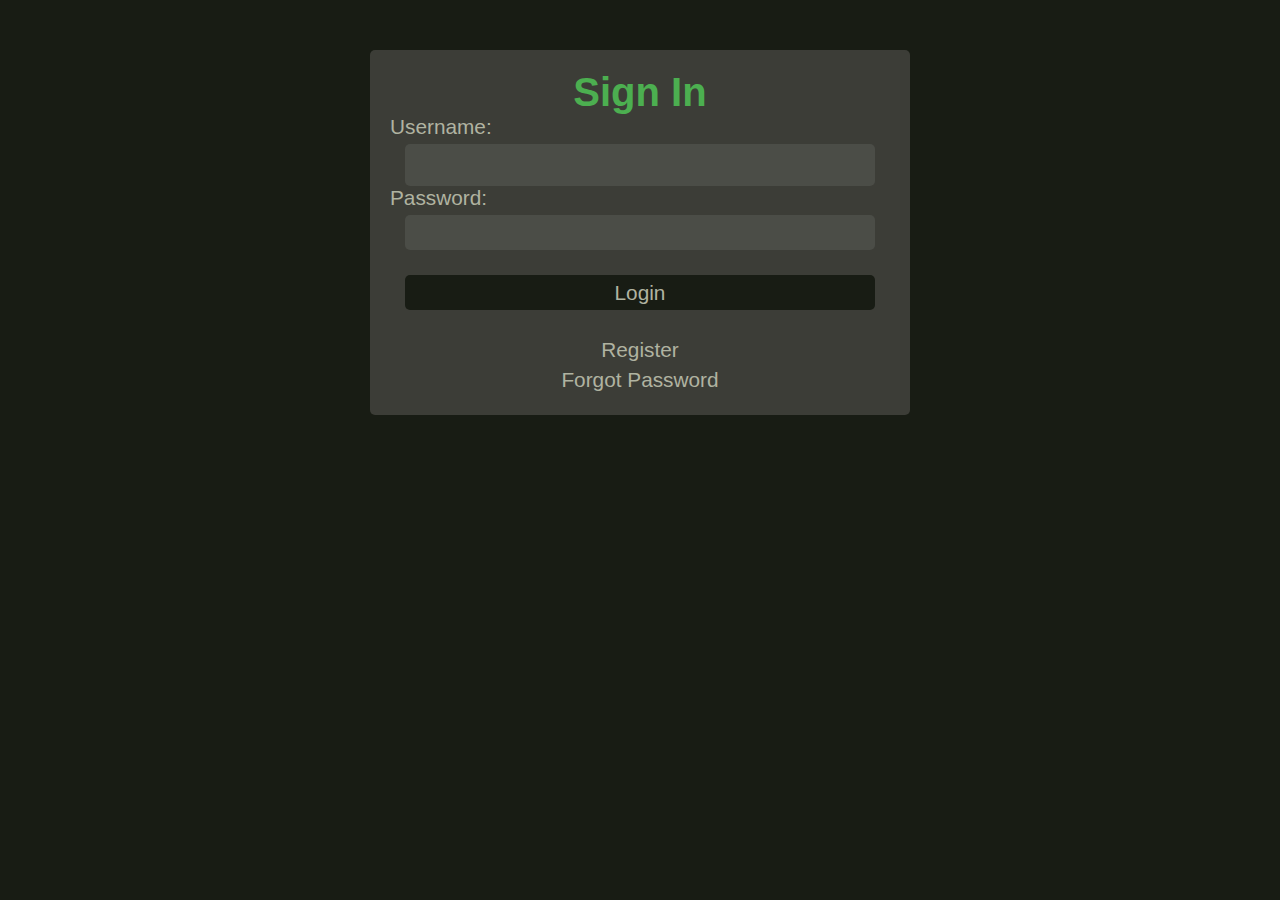
<file: index.html>
<!DOCTYPE html>
<html lang="en">

<head>
    <meta charset="UTF-8">
    <meta name="viewport" content="width=device-width, initial-scale=1.0">
    <title>Login Form</title>
    <link rel="stylesheet" href="style.css">
    <script src="script.js" defer></script> <!-- Include JavaScript -->
</head>

<body>
    <main>
        <form id="loginForm">
            <h2>Sign In</h2>
            <div>
                <label for="username">Username:</label>
                <input type="text" id="username" name="username" required>
            </div>
            <div>
                <label for="password">Password:</label>
                <input type="password" id="password" name="password" required>
            </div>
            <button type="submit">Login</button>
            <a href="register.html">Register</a>
            <a href="">Forgot Password</a>

        </form>
    </main>
</body>

</html>
</file>
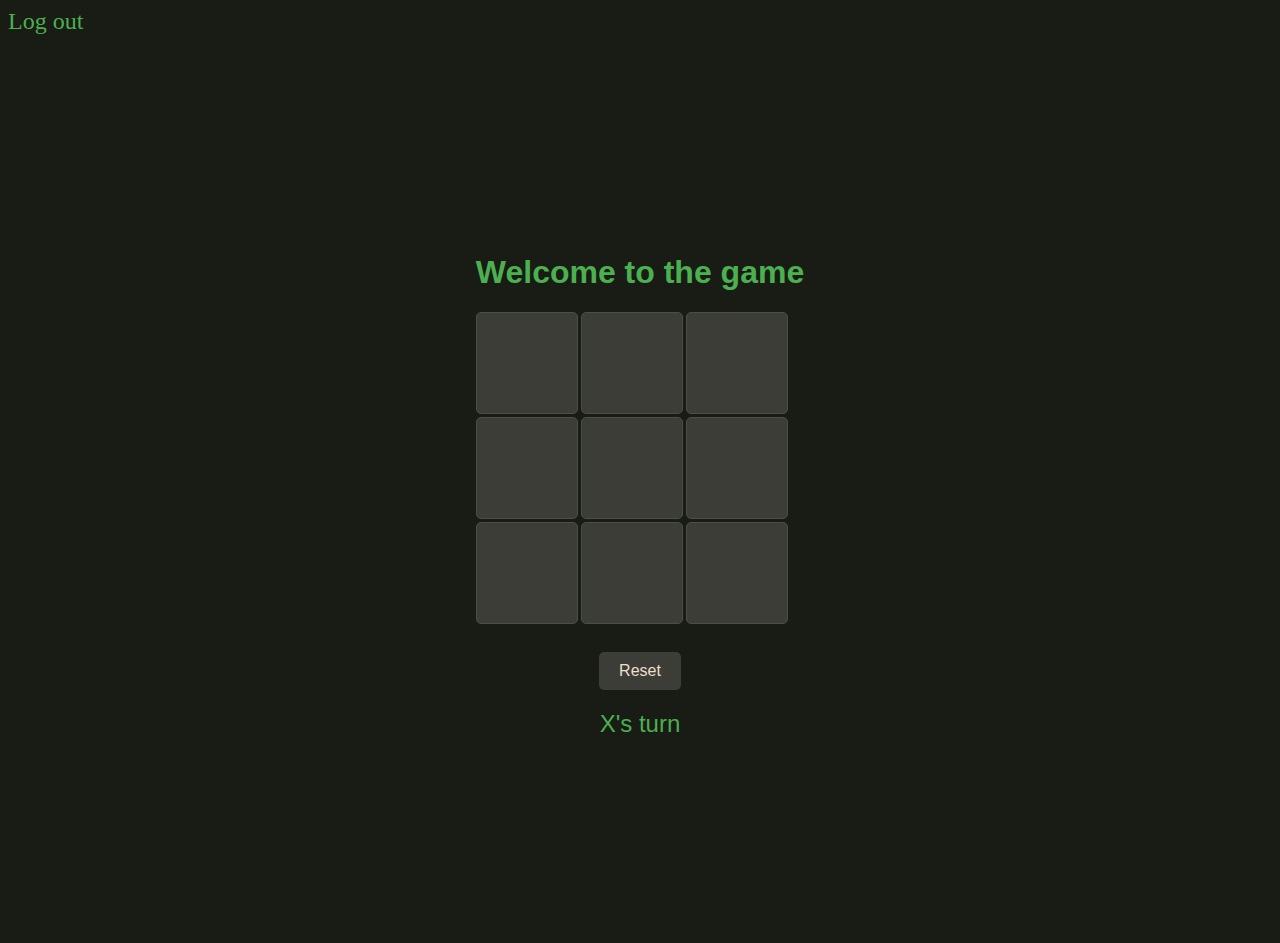
<file: game.html>
<!DOCTYPE html>
<html lang="en">

<head>
    <meta charset="UTF-8">
    <meta name="viewport" content="width=device-width, initial-scale=1.0">
    <title>Tic Tac Toe</title>
    <link rel="stylesheet" href="style2.css">
</head>

<body>
    <a href="index.html">Log out</a>
    <div class="element-container">
        <div class="container">
            <h1>Welcome to the game</h1>
            <div id="gameBoard" class="game-board"></div>
            <button id="resetButton">Reset</button>
            <div id="status" class="status"></div>
        </div>
        <script src="script2.js"></script>
    </div>
</body>

</html>
</file>
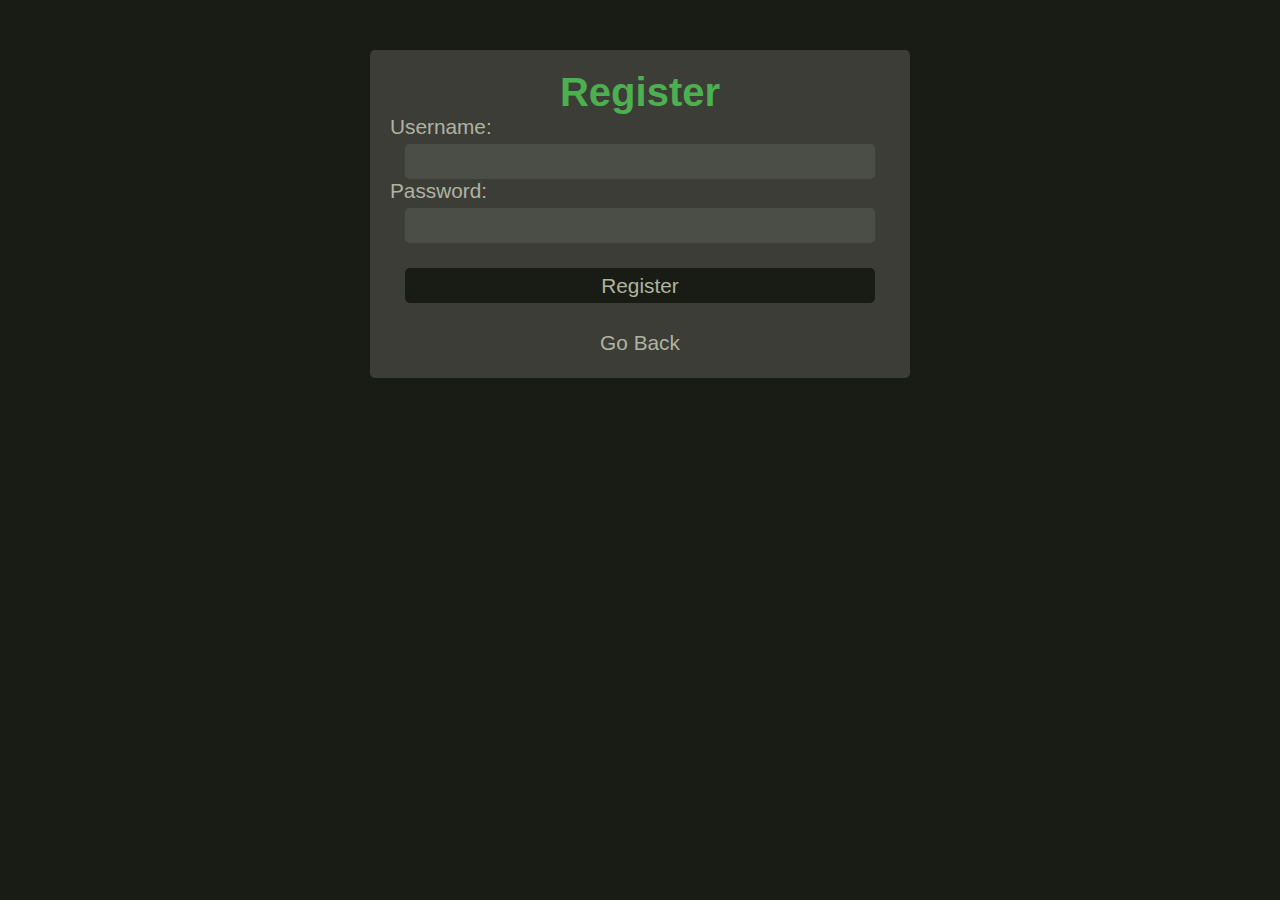
<file: register.html>
<!DOCTYPE html>
<html lang="en">

<head>
    <meta charset="UTF-8">
    <meta name="viewport" content="width=device-width, initial-scale=1.0">
    <title>Register</title>
    <link rel="stylesheet" href="style.css">
    <script src="script.js" defer></script> <!-- Include JavaScript -->
</head>

<body>
    <main>
        <form id="registerForm">
            <h2>Register</h2>
            <div>
                <label for="newUsername">Username:</label>
                <input type="text" id="newUsername" name="username" required>
            </div>
            <div>
                <label for="newPassword">Password:</label>
                <input type="password" id="newPassword" name="password" required>
            </div>
            <button type="submit">Register</button>
            <a href="index.html">Go Back</a>
        </form>
    </main>
</body>

</html>
</file>
<file: style.css>
* {
    margin: 0;
    padding: 0;
    box-sizing: content-box;
    font-family: 'Gill Sans', 'Gill Sans MT', Calibri, 'Trebuchet MS', sans-serif;
}

:root {
    --background: #181C14;
    --text: #ECDFCC;
    --contentBackground: #3C3D37;
    --other-content: #697565;
    --neutralShade: #B0B3A1;
    --lightContentBackground: #4B4D47;
    --accentColor: #4CAF50;
}

body {
    background-color: var(--background);
    color: var(--text);
}

form {
    display: flex;
    flex-direction: column;
    justify-content: center;
    align-items: center;
    max-width: 500px;
    height: auto;
    margin: 50px auto;
    padding: 20px;
    background-color: var(--contentBackground);
    border-radius: 5px;
    font-size: 1.3rem;
}

form h2{
    font-size: 2.5rem;
    color: var(--accentColor);
}

form div{
    width: 100%;
}

form div #username{
    font-size: 1.15rem;
}

form div label{
    display: block;
    margin-bottom: 5px;
    color: var(--neutralShade);
}

form div input{
    margin-bottom: 10px;
    padding: 10px;
    border: 1px solid var(--neutralShade);
    border-radius: 5px;
    width: 90%;
    display: block;
    background: var(--lightContentBackground);
    border: var(--other-content);
    margin: auto;
}

form button{
    width: 94%;
    border-radius: 5px;
    border: none;
    margin: 5%;
    height: 35px;
    font-size: 1.3rem;
    background-color: var(--background);
    color: var(--neutralShade);
}

form button:hover{
    color: var(--background);
    background-color: var(--accentColor);
}

form a{
    color: var(--neutralShade);
    text-decoration: none;
    margin: 3px;
}

form a:hover{
    color: var(--background);
}

.bumalik{
    padding: 10px;
    border: 1px solid var(--neutralShade);
    border-radius: 5px;
    margin: 15px;
    width: 15%;
    display: block;
    background: var(--lightContentBackground);
    border: var(--other-content);
    color: var(--text);
    text-decoration: none;
    text-align: center;
}

.bumalik:hover{
    color: var(--background);
    background-color: var(--other-content);
}

.for-otp{
    display: flex;
    width: 100%;
    margin-left: 20px;
}

.for-otp input{
    margin-left: 5px;
}
</file>
<file: style2.css>
:root {
    --background: #181C14;
    --text: #ECDFCC;
    --contentBackground: #3C3D37;
    --other-content: #697565;
    --neutralShade: #B0B3A1;
    --lightContentBackground: #4B4D47;
    --accentColor: #4CAF50;
}

body{
    background-color: var(--background);
    color: var(--accentColor);
}

.element-container {
    display: flex;
    justify-content: center;
    align-items: center;
    height: 100vh;
    font-family: Arial, sans-serif;
    background-color: var(--background);
}

.container {
    text-align: center;
}

.game-board {
    display: grid;
    grid-template-columns: repeat(3, 100px);
    grid-template-rows: repeat(3, 100px);
    gap: 5px;
    margin: 20px auto;
}

.square {
    width: 100px;
    height: 100px;
    background-color: var(--contentBackground);
    display: flex;
    justify-content: center;
    align-items: center;
    font-size: 2em;
    cursor: pointer;
    border: 1px solid var(--lightContentBackground);
    color: var(--accentColor);
    border-radius: 5px;
}

.square:hover {
    background-color: var(--other-content);
}

.status {
    margin-top: 20px;
    font-size: 1.5em;
}

button {
    margin-top: 10px;
    padding: 10px 20px;
    font-size: 1em;
    cursor: pointer;
    border: none;
    border-radius: 5px;
    color: var(--text);
    background-color: var(--contentBackground);
}

button:hover {
    background-color: var(--accentColor);

}

a {
    font-size: 1.5rem;
    color: var(--accentColor);
    text-decoration: none;
}

a:hover {
    background-color: var(--other-content);
}
</file>
